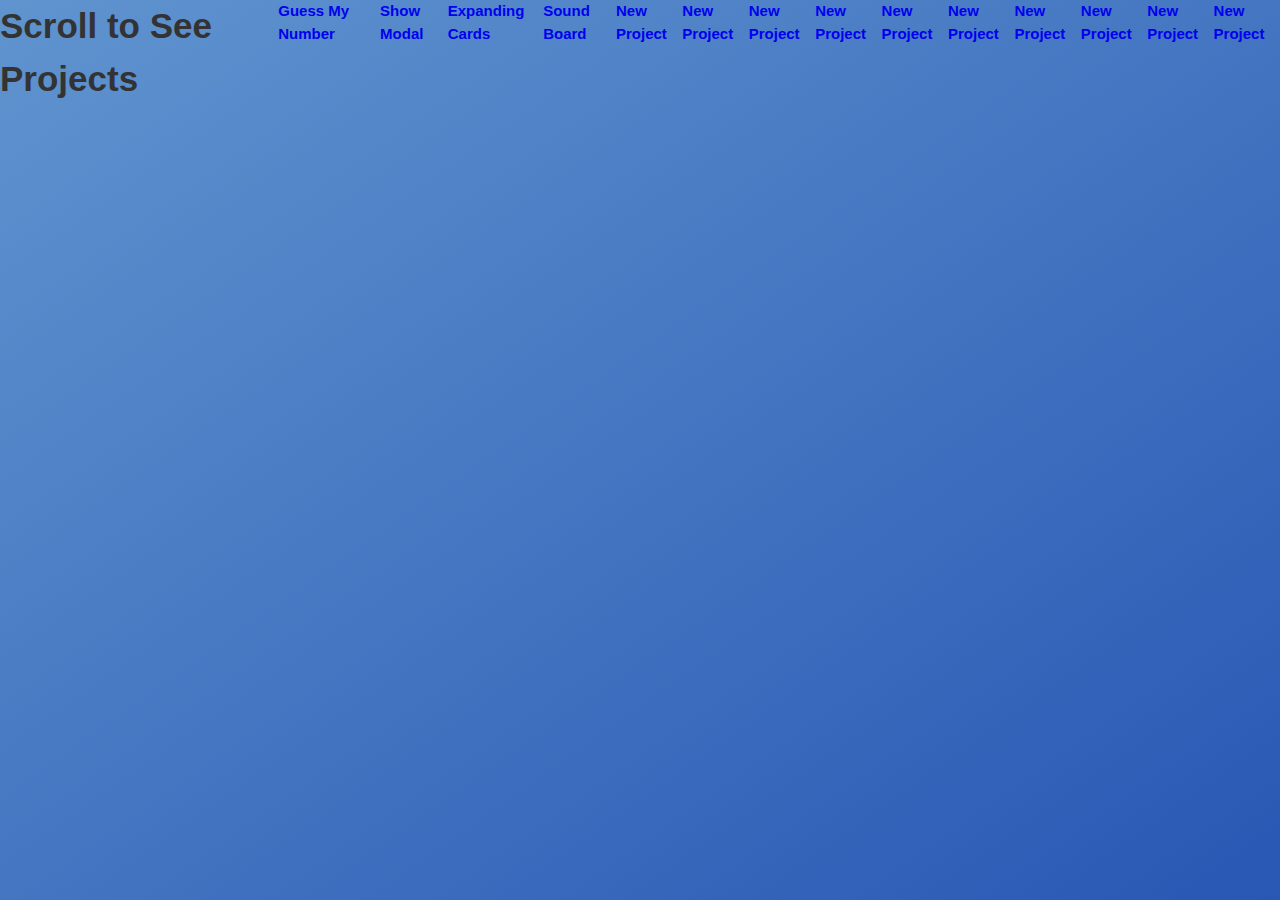
<file: index.html>
<!DOCTYPE html>
<html lang="en">
  <head>
    <meta charset="UTF-8" />
    <meta http-equiv="X-UA-Compatible" content="IE=edge" />
    <meta name="viewport" content="width=device-width, initial-scale=1.0" />
    <!-- <link
      rel="stylesheet"
      href="https://cdnjs.cloudflare.com/ajax/libs/font-awesome/5.15.3/css/all.min.css"
      integrity="sha512-iBBXm8fW90+nuLcSKlbmrPcLa0OT92xO1BIsZ+ywDWZCvqsWgccV3gFoRBv0z+8dLJgyAHIhR35VZc2oM/gI1w=="
      crossorigin="anonymous"
      referrerpolicy="no-referrer"
    /> -->
    <link rel="stylesheet" href="style.css" />
    <title>Scroll Animation</title>
  </head>
  <body>
    <h1>Scroll to See Projects</h1>
    <a
      href="https://skypressweb.github.io/javascript/Guess-My-Number/index.html"
      target="_blank"
      ><div class="box"><h2>Guess My Number</h2></div></a
    >
    <a
      href="https://skypressweb.github.io/javascript/Modal/index.html"
      target="_blank"
      ><div class="box"><h2>Show Modal</h2></div></a
    >
    <a
      href="https://skypressweb.github.io/javascript/Expanding-Cards/index.html"
      target="_blank"
      ><div class="box"><h2>Expanding Cards</h2></div></a
    >
    <a
      href="https://skypressweb.github.io/javascript/Sound-Board/index.html"
      target="_blank"
      ><div class="box"><h2>Sound Board</h2></div></a
    >
    <a href="#" target="_blank"
      ><div class="box"><h2>New Project</h2></div></a
    >
    <a href="#" target="_blank"
      ><div class="box"><h2>New Project</h2></div></a
    >
    <a href="#" target="_blank"
      ><div class="box"><h2>New Project</h2></div></a
    >
    <a href="#" target="_blank"
      ><div class="box"><h2>New Project</h2></div></a
    >
    <a href="#" target="_blank"
      ><div class="box"><h2>New Project</h2></div></a
    >
    <a href="#" target="_blank"
      ><div class="box"><h2>New Project</h2></div></a
    >
    <a href="#" target="_blank"
      ><div class="box"><h2>New Project</h2></div></a
    >
    <a href="#" target="_blank"
      ><div class="box"><h2>New Project</h2></div></a
    >
    <a href="#" target="_blank"
      ><div class="box"><h2>New Project</h2></div></a
    >
    <a href="#" target="_blank"
      ><div class="box"><h2>New Project</h2></div></a
    >

    <script src="script.js"></script>
  </body>
</html>
</file>
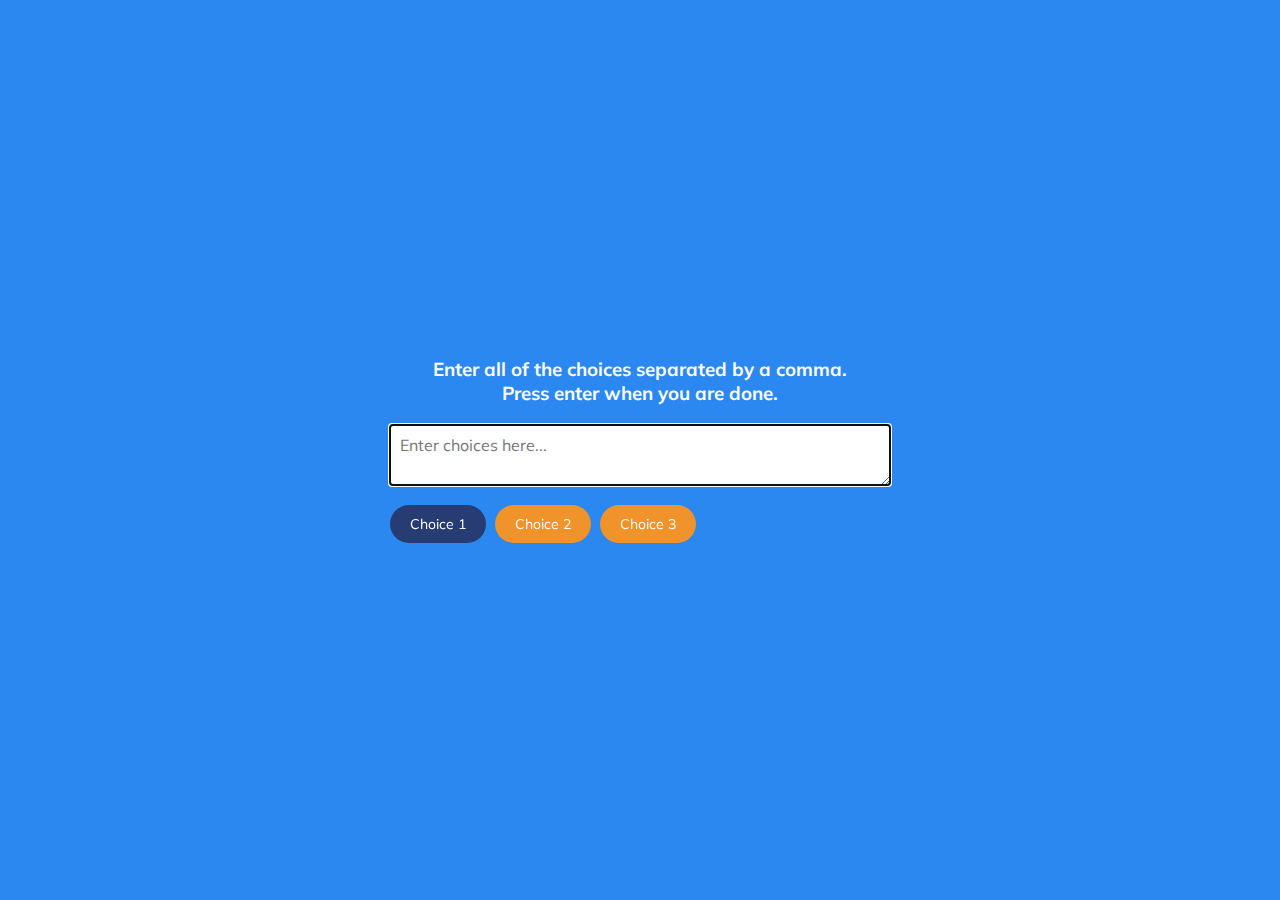
<file: _project_starter_/index.html>
<!DOCTYPE html>
<html lang="en">
  <head>
    <meta charset="UTF-8" />
    <meta http-equiv="X-UA-Compatible" content="IE=edge" />
    <meta name="viewport" content="width=device-width, initial-scale=1.0" />
    <!-- <link
      rel="stylesheet"
      href="https://cdnjs.cloudflare.com/ajax/libs/font-awesome/5.15.3/css/all.min.css"
      integrity="sha512-iBBXm8fW90+nuLcSKlbmrPcLa0OT92xO1BIsZ+ywDWZCvqsWgccV3gFoRBv0z+8dLJgyAHIhR35VZc2oM/gI1w=="
      crossorigin="anonymous"
      referrerpolicy="no-referrer"
    /> -->
    <link rel="stylesheet" href="style.css" />
    <title>Random Choice Picker</title>
  </head>
  <body>
    <div class="container">
      <h3>
        Enter all of the choices separated by a comma. <br />Press enter when
        you are done.
      </h3>
      <textarea placeholder="Enter choices here..." id="textarea"></textarea>
      <div id="tags">
        <span class="tag highlight">Choice 1</span>
        <span class="tag">Choice 2</span>
        <span class="tag">Choice 3</span>
      </div>
    </div>
    <script src="script.js"></script>
  </body>
</html>
</file>
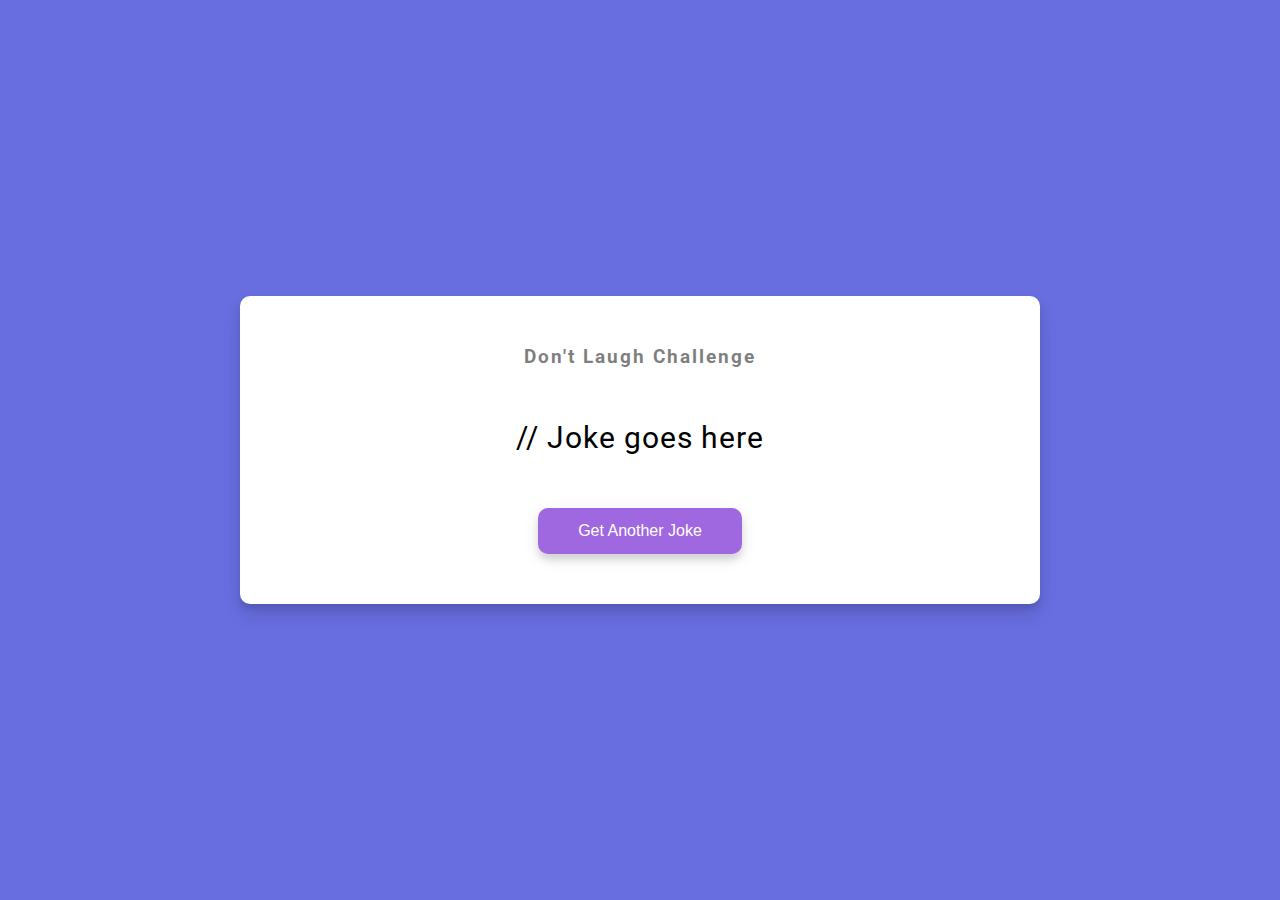
<file: Dad-Jokes/index.html>
<!DOCTYPE html>
<html lang="en">
  <head>
    <meta charset="UTF-8" />
    <meta http-equiv="X-UA-Compatible" content="IE=edge" />
    <meta name="viewport" content="width=device-width, initial-scale=1.0" />
    <!-- <link
      rel="stylesheet"
      href="https://cdnjs.cloudflare.com/ajax/libs/font-awesome/5.15.3/css/all.min.css"
      integrity="sha512-iBBXm8fW90+nuLcSKlbmrPcLa0OT92xO1BIsZ+ywDWZCvqsWgccV3gFoRBv0z+8dLJgyAHIhR35VZc2oM/gI1w=="
      crossorigin="anonymous"
      referrerpolicy="no-referrer"
    /> -->
    <link rel="stylesheet" href="style.css" />
    <title>Dad Jokes</title>
  </head>
  <body>
    <div class="container">
      <h3>Don't Laugh Challenge</h3>
      <div id="joke" class="joke">// Joke goes here</div>
      <button id="jokeBtn" class="btn">Get Another Joke</button>
    </div>

    <script src="script.js"></script>
  </body>
</html>
</file>
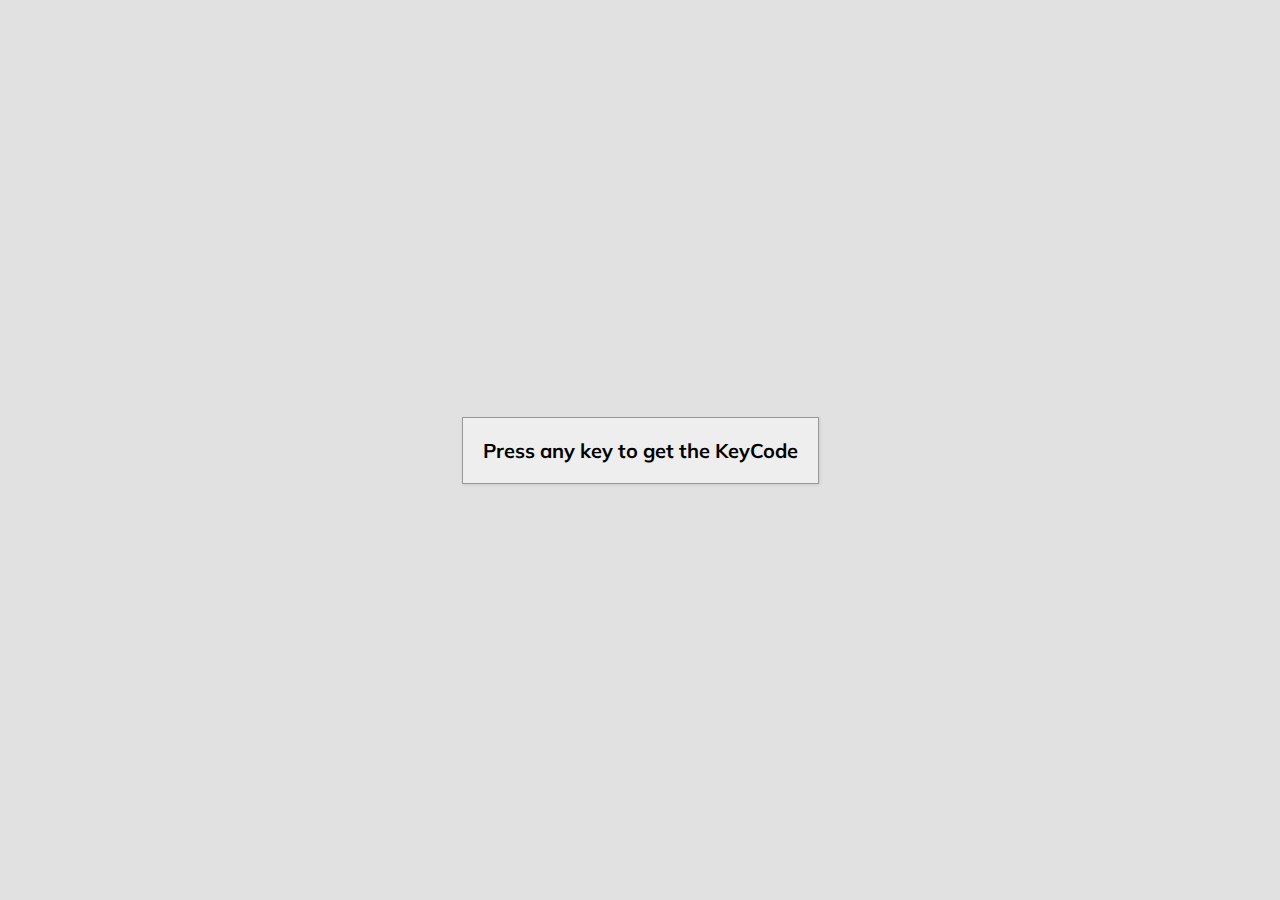
<file: Event-KeyCodes/index.html>
<!DOCTYPE html>
<html lang="en">
  <head>
    <meta charset="UTF-8" />
    <meta http-equiv="X-UA-Compatible" content="IE=edge" />
    <meta name="viewport" content="width=device-width, initial-scale=1.0" />
    <!-- <link
      rel="stylesheet"
      href="https://cdnjs.cloudflare.com/ajax/libs/font-awesome/5.15.3/css/all.min.css"
      integrity="sha512-iBBXm8fW90+nuLcSKlbmrPcLa0OT92xO1BIsZ+ywDWZCvqsWgccV3gFoRBv0z+8dLJgyAHIhR35VZc2oM/gI1w=="
      crossorigin="anonymous"
      referrerpolicy="no-referrer"
    /> -->
    <link rel="stylesheet" href="style.css" />
    <title>Event KeyCodes</title>
  </head>
  <body>
    <div id="insert">
      <div class="key">Press any key to get the KeyCode</div>
    </div>
    <script src="script.js"></script>
  </body>
</html>
</file>
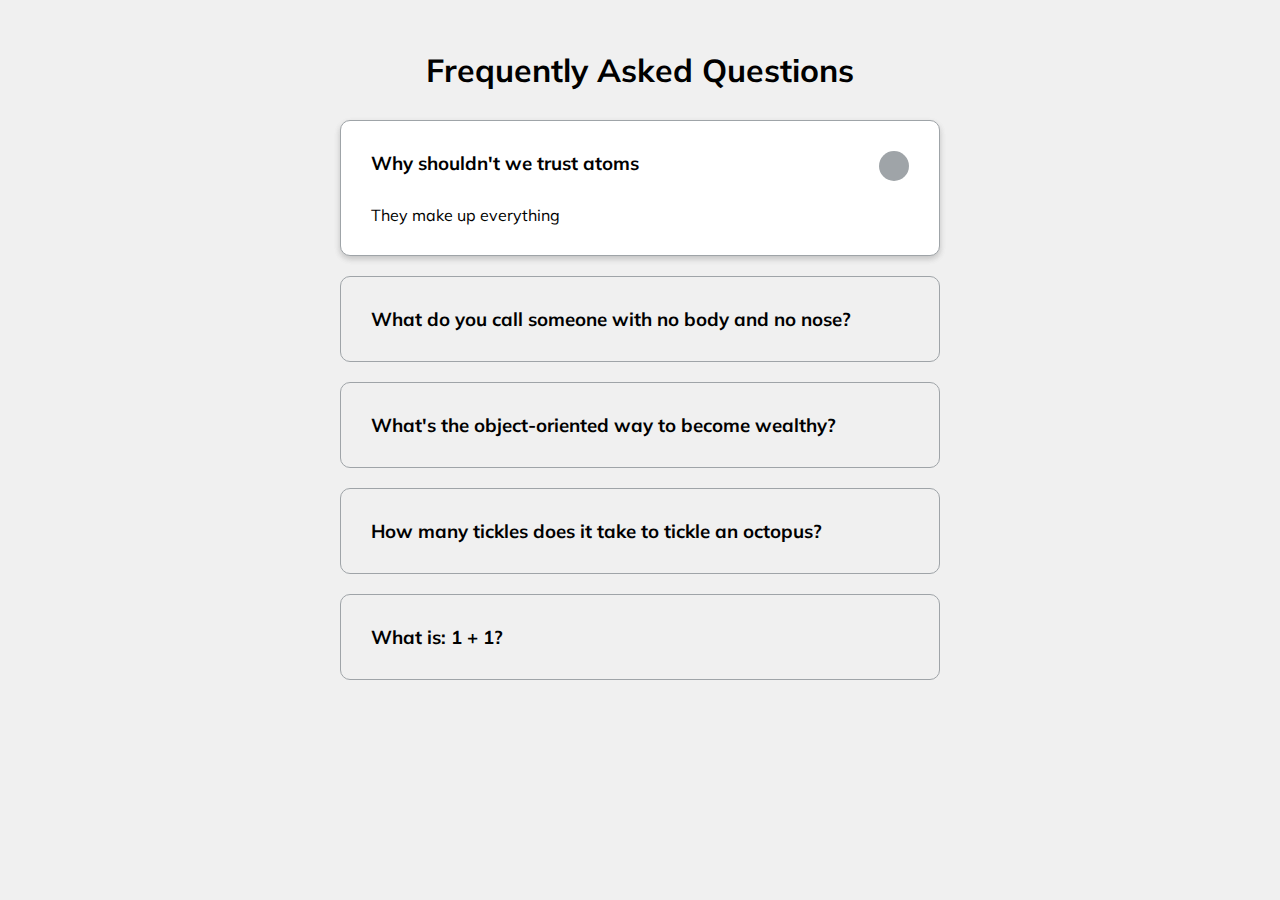
<file: FAQ-Toggle/index.html>
<!DOCTYPE html>
<html lang="en">
  <head>
    <meta charset="UTF-8" />
    <meta http-equiv="X-UA-Compatible" content="IE=edge" />
    <meta name="viewport" content="width=device-width, initial-scale=1.0" />
    <link
      rel="stylesheet"
      href="https://cdnjs.cloudflare.com/ajax/libs/font-awesome/5.15.3/css/all.min.css"
      integrity="sha512-iBBXm8fW90+nuLcSKlbmrPcLa0OT92xO1BIsZ+ywDWZCvqsWgccV3gFoRBv0z+8dLJgyAHIhR35VZc2oM/gI1w=="
      crossorigin="anonymous"
      referrerpolicy="no-referrer"
    />
    <link rel="stylesheet" href="style.css" />
    <title>FAQ</title>
  </head>
  <body>
    <h1>Frequently Asked Questions</h1>
    <div class="faq-container">
      <div class="faq active">
        <h3 class="faq-title">Why shouldn't we trust atoms</h3>
        <p class="faq-text">They make up everything</p>
        <button class="faq-toggle">
          <i class="fas fa-chevron-down"></i>
          <i class="fas fa-times"></i>
        </button>
      </div>
      <div class="faq">
        <h3 class="faq-title">
          What do you call someone with no body and no nose?
        </h3>
        <p class="faq-text">Nobody knows.</p>
        <button class="faq-toggle">
          <i class="fas fa-chevron-down"></i>
          <i class="fas fa-times"></i>
        </button>
      </div>

      <div class="faq">
        <h3 class="faq-title">
          What's the object-oriented way to become wealthy?
        </h3>
        <p class="faq-text">Inheritance.</p>
        <button class="faq-toggle">
          <i class="fas fa-chevron-down"></i>
          <i class="fas fa-times"></i>
        </button>
      </div>

      <div class="faq">
        <h3 class="faq-title">
          How many tickles does it take to tickle an octopus?
        </h3>
        <p class="faq-text">Ten-tickles!</p>
        <button class="faq-toggle">
          <i class="fas fa-chevron-down"></i>
          <i class="fas fa-times"></i>
        </button>
      </div>

      <div class="faq">
        <h3 class="faq-title">What is: 1 + 1?</h3>
        <p class="faq-text">Depends on who are you asking.</p>
        <button class="faq-toggle">
          <i class="fas fa-chevron-down"></i>
          <i class="fas fa-times"></i>
        </button>
      </div>
    </div>
    <script src="script.js"></script>
  </body>
</html>
</file>
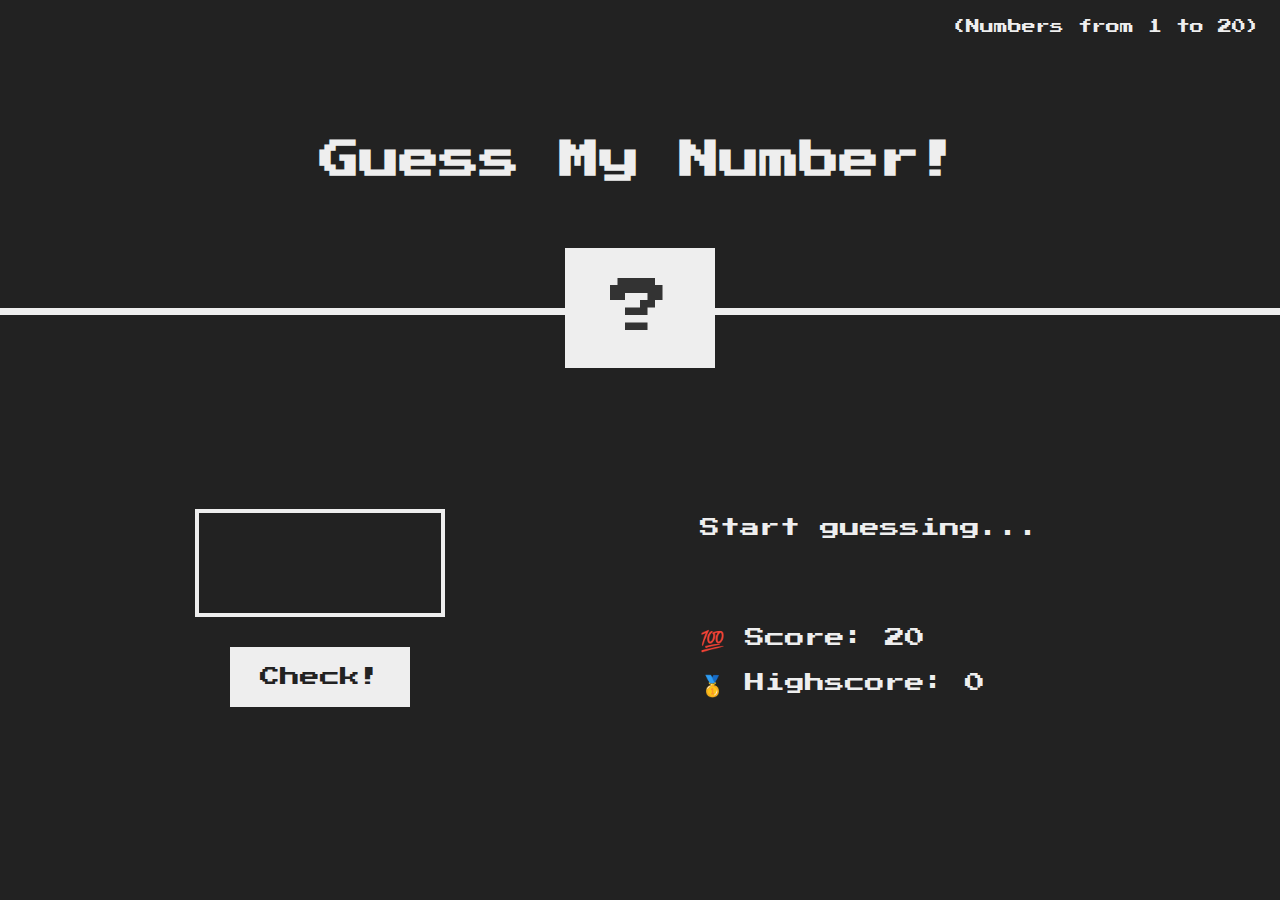
<file: Guess-My-Number/index.html>
<!DOCTYPE html>
<html lang="en">
  <head>
    <meta charset="UTF-8" />
    <meta name="viewport" content="width=device-width, initial-scale=1.0" />
    <meta http-equiv="X-UA-Compatible" content="ie=edge" />
    <link rel="stylesheet" href="style.css" />
    <title>Guess My Number!</title>
  </head>
  <body>
    <header>
      <h1 id="title">Guess My Number!</h1>
      <p class="between">(Numbers from 1 to 20)</p>
      <button class="btn again">Again!</button>
      <div class="number">?</div>
    </header>
    <main>
      <section class="left">
        <input type="number" class="guess" />
        <button class="btn check">Check!</button>
      </section>
      <section class="right">
        <p class="message">Start guessing...</p>
        <p class="label-score">💯 Score: <span class="score">20</span></p>
        <p class="label-highscore">
          🥇 Highscore: <span class="highscore">0</span>
        </p>
      </section>
    </main>
    <script src="script.js"></script>
  </body>
</html>
</file>
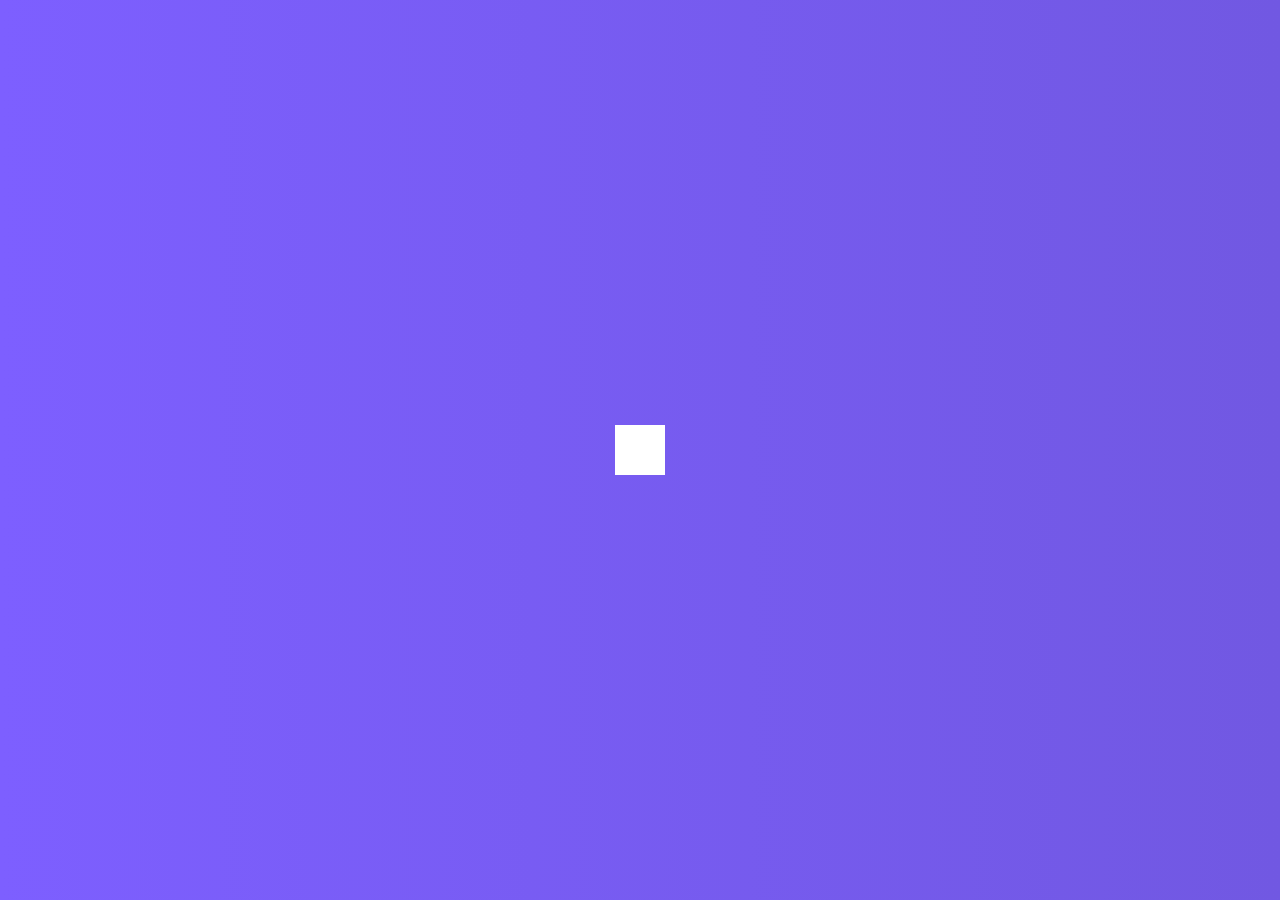
<file: Hidden-Search/index.html>
<!DOCTYPE html>
<html lang="en">
  <head>
    <meta charset="UTF-8" />
    <meta http-equiv="X-UA-Compatible" content="IE=edge" />
    <meta name="viewport" content="width=device-width, initial-scale=1.0" />
    <link
      rel="stylesheet"
      href="https://cdnjs.cloudflare.com/ajax/libs/font-awesome/5.15.3/css/all.min.css"
      integrity="sha512-iBBXm8fW90+nuLcSKlbmrPcLa0OT92xO1BIsZ+ywDWZCvqsWgccV3gFoRBv0z+8dLJgyAHIhR35VZc2oM/gI1w=="
      crossorigin="anonymous"
      referrerpolicy="no-referrer"
    />
    <link rel="stylesheet" href="style.css" />
    <title>Hidden Search</title>
  </head>
  <body>
    <div class="search">
      <input type="text" class="input" placeholder="Search..." />
      <button class="btn">
        <i class="fas fa-search"></i>
      </button>
    </div>
    <script src="script.js"></script>
  </body>
</html>
</file>
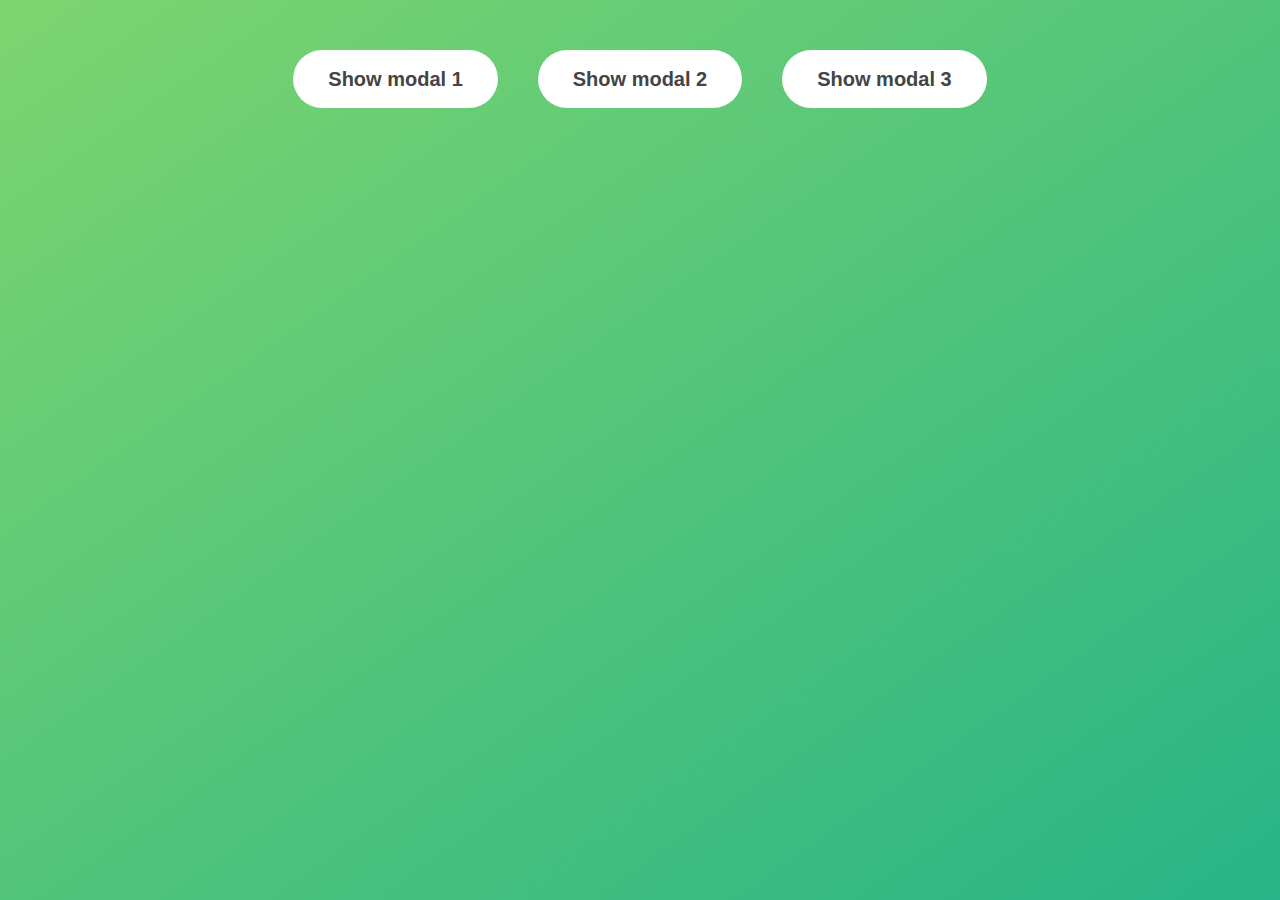
<file: Modal/index.html>
<!DOCTYPE html>
<html lang="en">
  <head>
    <meta charset="UTF-8" />
    <meta name="viewport" content="width=device-width, initial-scale=1.0" />
    <meta http-equiv="X-UA-Compatible" content="ie=edge" />
    <link rel="stylesheet" href="style.css" />
    <title>Modal window</title>
  </head>
  <body>
    <button class="show-modal">Show modal 1</button>
    <button class="show-modal">Show modal 2</button>
    <button class="show-modal">Show modal 3</button>

    <div class="modal hidden">
      <button class="close-modal">&times;</button>
      <h1>I'm a modal window 😍</h1>
      <p>
        Lorem ipsum dolor sit amet, consectetur adipisicing elit, sed do eiusmod
        tempor incididunt ut labore et dolore magna aliqua. Ut enim ad minim
        veniam, quis nostrud exercitation ullamco laboris nisi ut aliquip ex ea
        commodo consequat. Duis aute irure dolor in reprehenderit in voluptate
        velit esse cillum dolore eu fugiat nulla pariatur. Excepteur sint
        occaecat cupidatat non proident, sunt in culpa qui officia deserunt
        mollit anim id est laborum.
      </p>
    </div>
    <div class="overlay hidden"></div>

    <script src="script.js"></script>
  </body>
</html>
</file>
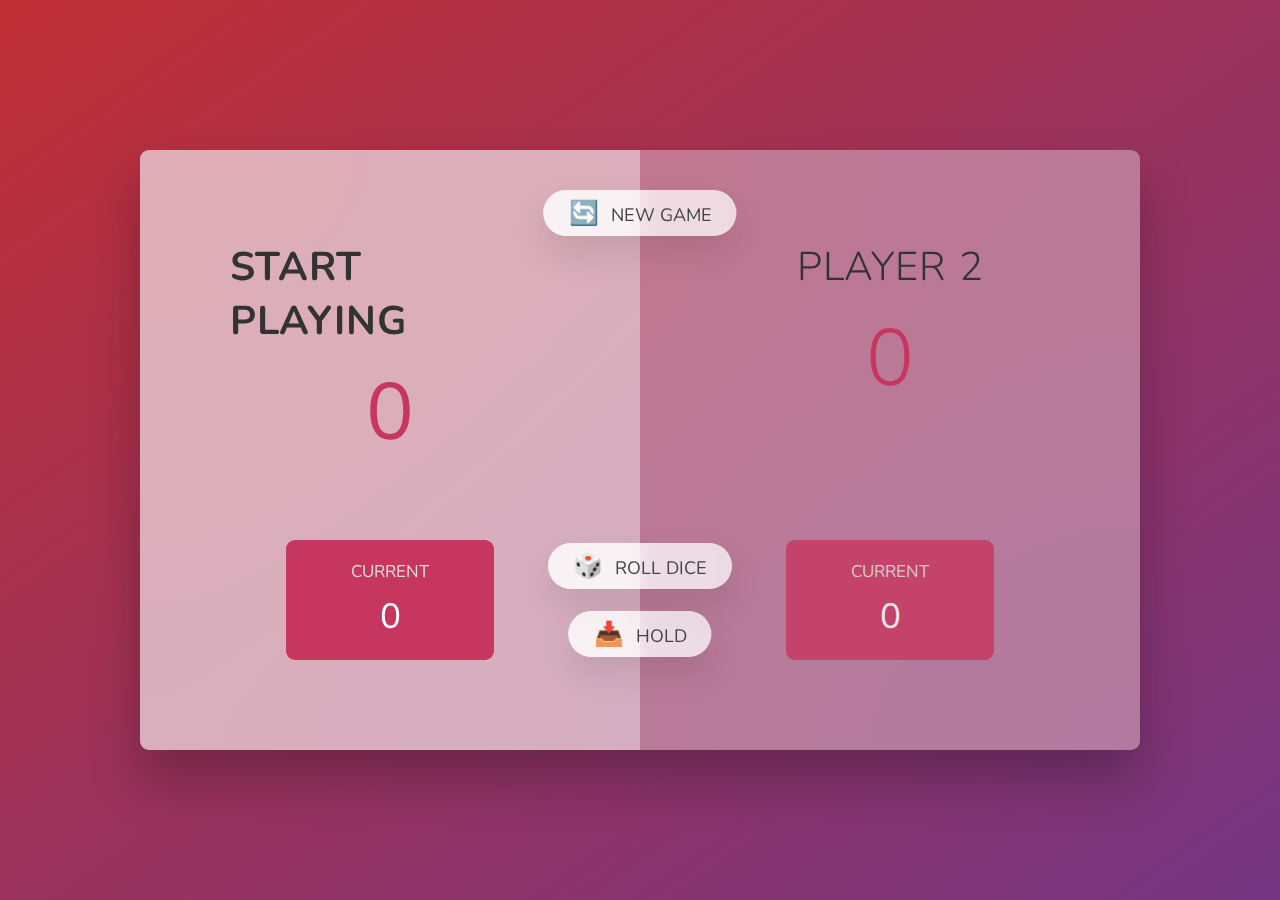
<file: Pig-Game/index.html>
<!DOCTYPE html>
<html lang="en">
  <head>
    <meta charset="UTF-8" />
    <meta name="viewport" content="width=device-width, initial-scale=1.0" />
    <meta http-equiv="X-UA-Compatible" content="ie=edge" />
    <link rel="stylesheet" href="style.css" />
    <title>Pig Game</title>
  </head>
  <body>
    <main>
      <section class="player player--0 player--active">
        <h2 class="name" id="name--0">Player 1</h2>
        <p class="score" id="score--0">43</p>
        <div class="current">
          <p class="current-label">Current</p>
          <p class="current-score" id="current--0">0</p>
        </div>
      </section>
      <section class="player player--1">
        <h2 class="name" id="name--1">Player 2</h2>
        <p class="score" id="score--1">24</p>
        <div class="current">
          <p class="current-label">Current</p>
          <p class="current-score" id="current--1">0</p>
        </div>
      </section>

      <img src="dice-5.png" alt="Playing dice" class="dice" />
      <button class="btn btn--new">🔄 New game</button>
      <button class="btn btn--roll">🎲 Roll dice</button>
      <button class="btn btn--hold">📥 Hold</button>
    </main>
    <script src="script.js"></script>
  </body>
</html>
</file>
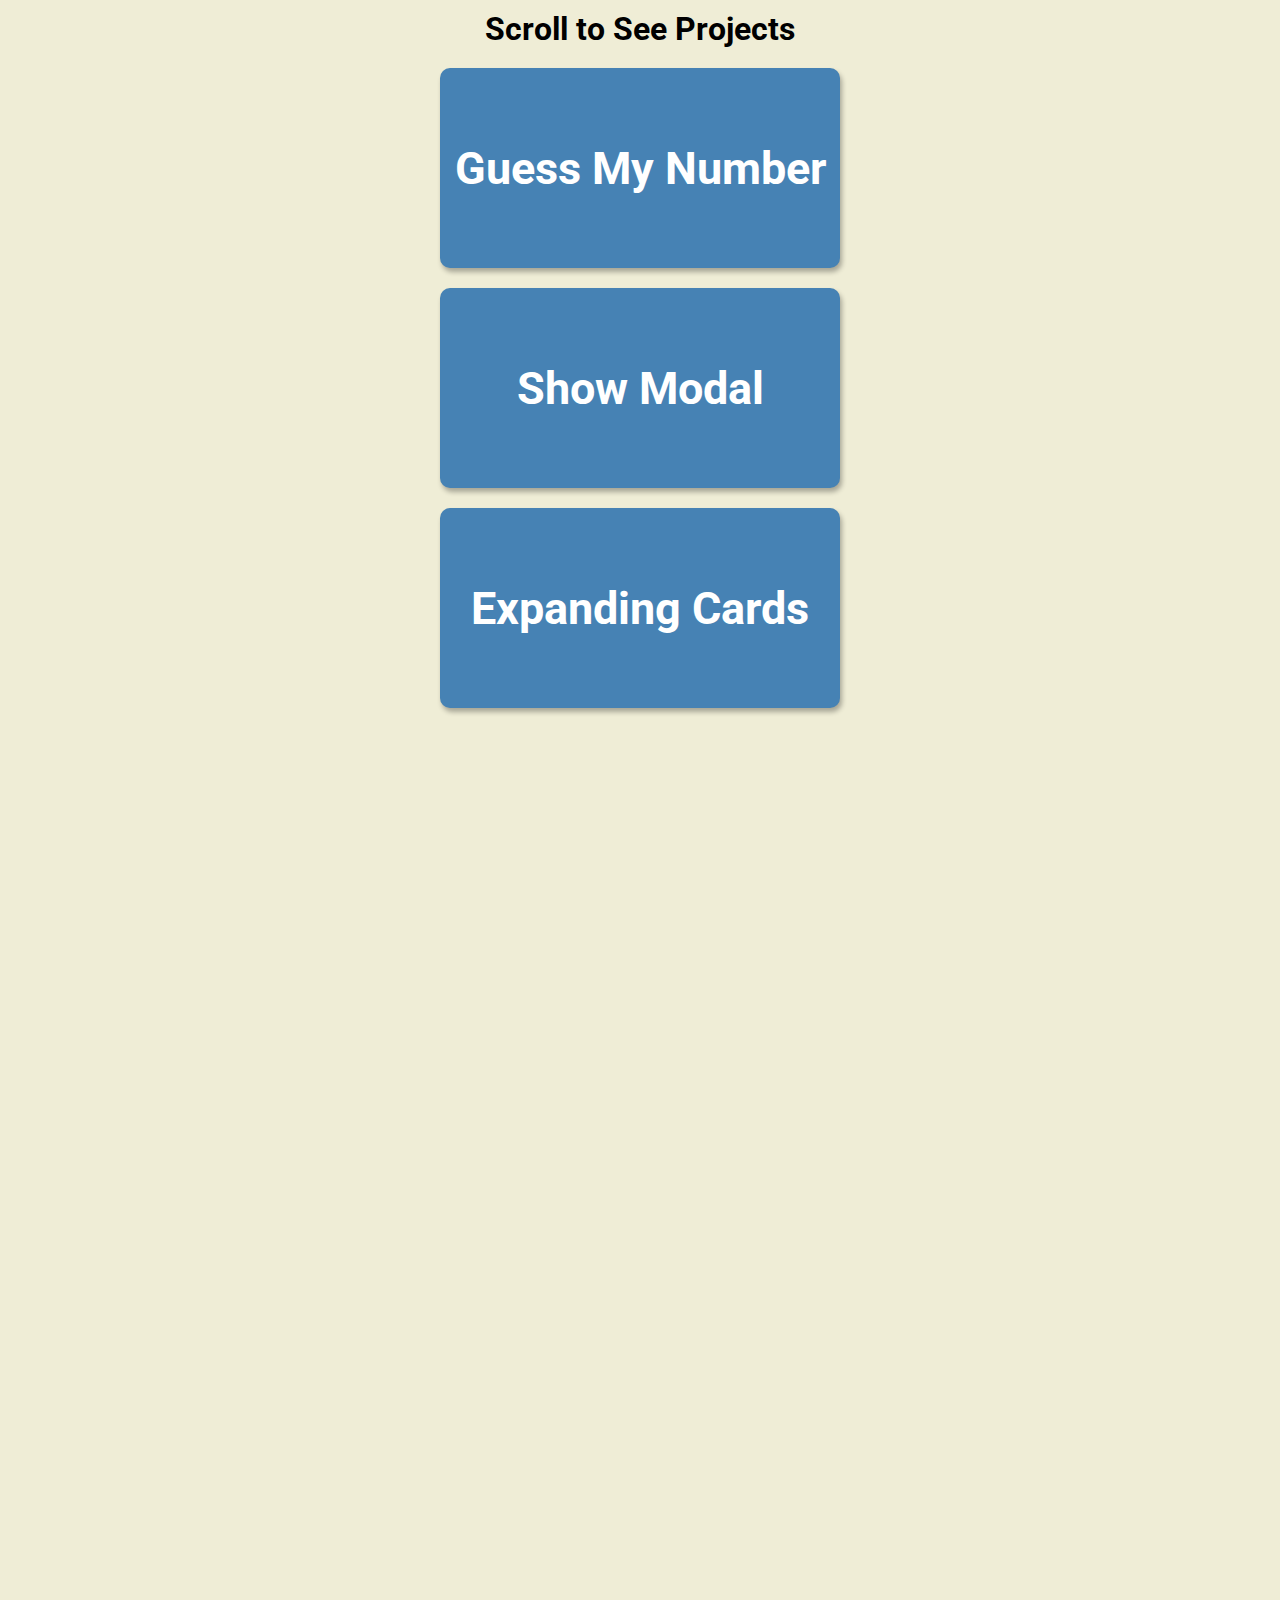
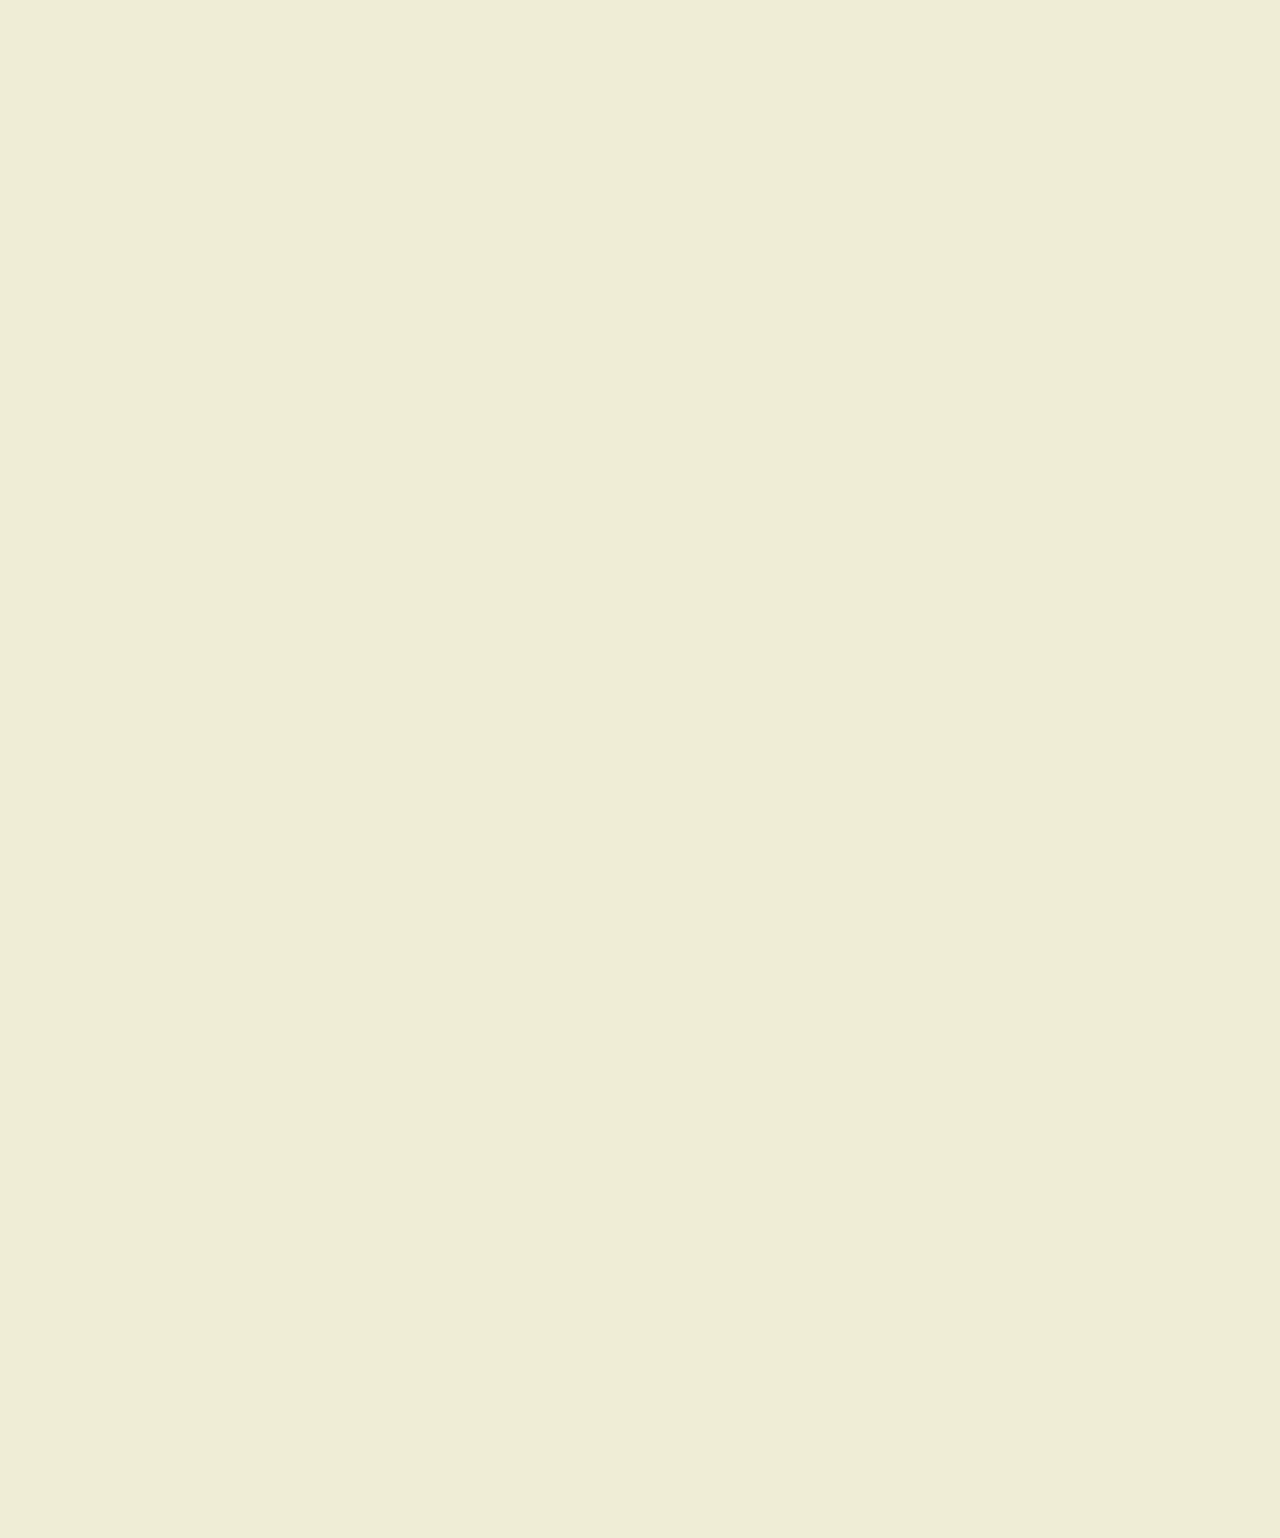
<file: Scrolling-Animation/index.html>
<!DOCTYPE html>
<html lang="en">
  <head>
    <meta charset="UTF-8" />
    <meta http-equiv="X-UA-Compatible" content="IE=edge" />
    <meta name="viewport" content="width=device-width, initial-scale=1.0" />
    <!-- <link
      rel="stylesheet"
      href="https://cdnjs.cloudflare.com/ajax/libs/font-awesome/5.15.3/css/all.min.css"
      integrity="sha512-iBBXm8fW90+nuLcSKlbmrPcLa0OT92xO1BIsZ+ywDWZCvqsWgccV3gFoRBv0z+8dLJgyAHIhR35VZc2oM/gI1w=="
      crossorigin="anonymous"
      referrerpolicy="no-referrer"
    /> -->
    <link rel="stylesheet" href="style.css" />
    <title>Scroll Animation</title>
  </head>
  <body>
    <h1>Scroll to See Projects</h1>
    <a
      href="https://skypressweb.github.io/javascript/Guess-My-Number/index.html"
      target="_blank"
      ><div class="box"><h2>Guess My Number</h2></div></a
    >
    <a
      href="https://skypressweb.github.io/javascript/Modal/index.html"
      target="_blank"
      ><div class="box"><h2>Show Modal</h2></div></a
    >
    <a
      href="https://skypressweb.github.io/javascript/Expanding-Cards/index.html"
      target="_blank"
      ><div class="box"><h2>Expanding Cards</h2></div></a
    >
    <a href="#" target="_blank"
      ><div class="box"><h2>New Project</h2></div></a
    >
    <a href="#" target="_blank"
      ><div class="box"><h2>New Project</h2></div></a
    >
    <a href="#" target="_blank"
      ><div class="box"><h2>New Project</h2></div></a
    >
    <a href="#" target="_blank"
      ><div class="box"><h2>New Project</h2></div></a
    >
    <a href="#" target="_blank"
      ><div class="box"><h2>New Project</h2></div></a
    >
    <a href="#" target="_blank"
      ><div class="box"><h2>New Project</h2></div></a
    >
    <a href="#" target="_blank"
      ><div class="box"><h2>New Project</h2></div></a
    >
    <a href="#" target="_blank"
      ><div class="box"><h2>New Project</h2></div></a
    >
    <a href="#" target="_blank"
      ><div class="box"><h2>New Project</h2></div></a
    >
    <a href="#" target="_blank"
      ><div class="box"><h2>New Project</h2></div></a
    >
    <a href="#" target="_blank"
      ><div class="box"><h2>New Project</h2></div></a
    >

    <script src="script.js"></script>
  </body>
</html>
</file>
<file: style.css>
* {
  margin: 0;
  padding: 0;
  box-sizing: inherit;
}

html {
  font-size: 62.5%;
  box-sizing: border-box;
}

h1 {
  font-size: 3.5rem;
  margin-bottom: 2rem;
  width: auto;
}

p {
  font-size: 1.8rem;
}

a {
  text-decoration: none;
}

body {
  font-family: sans-serif;
  color: #333;
  line-height: 1.5;
  height: 100vh;
  position: relative;
  display: flex;
  align-items: flex-start;
  justify-content: center;
  background: linear-gradient(to top left, #2857b4, #6094cf);
}

.heading {
  margin-bottom: 150px;
  color: #fff;
}

.show-modal {
  font-size: 2rem;
  font-weight: 600;
  padding: 1.75rem 3.5rem;
  margin: 5rem 2rem;
  border: none;
  background-color: #fff;
  color: #444;
  border-radius: 10rem;
  cursor: pointer;
}

.close-modal {
  position: absolute;
  top: 1.2rem;
  right: 2rem;
  font-size: 5rem;
  color: #333;
  cursor: pointer;
  border: none;
  background: none;
}
</file>
<file: _project_starter_/style.css>
@import url('https://fonts.googleapis.com/css2?family=Muli&display=swap');

* {
  box-sizing: border-box;
}
body {
  background-color: #2b88f0;
  font-family: 'Muli', sans-serif;
  margin: 0;
  display: flex;
  flex-direction: column;
  align-items: center;
  justify-content: center;
  height: 100vh;
  overflow: hidden;
}

h3 {
  color: #fff;
  margin: 10px 0 20px;
  text-align: center;
}

.container {
  width: 500px;
}

textarea {
  border: none;
  display: block;
  width: 100%;
  font-family: inherit;
  padding: 10px;
  margin: 0 0 20px;
  font-size: 16px;
}

.tag {
  background-color: #f0932b;
  color: #fff;
  border-radius: 50px;
  padding: 10px 20px;
  margin: 0 5px 10px 0;
  font-size: 14px;
  display: inline-block;
}

.tag.highlight {
  background-color: #273c72;
}
</file>
<file: Dad-Jokes/style.css>
@import url('https://fonts.googleapis.com/css2?family=Roboto:wght@400;700&display=swap');

* {
  box-sizing: border-box;
}
body {
  background-color: #686de0;
  font-family: 'Roboto', sans-serif;
  margin: 0;
  display: flex;
  flex-direction: column;
  align-items: center;
  justify-content: center;
  height: 100vh;
  overflow: hidden;
  padding: 20px;
}

.container {
  background-color: #fff;
  border-radius: 10px;
  box-shadow: 0 10px 20px rgba(0, 0, 0, 0.1), 0 6px 6px rgba(0, 0, 0, 0.1);
  padding: 50px 20px;
  text-align: center;
  max-width: 100%;
  width: 800px;
}

h3 {
  margin: 0;
  opacity: 0.5;
  letter-spacing: 2px;
}

.joke {
  font-size: 30px;
  letter-spacing: 1px;
  line-height: 40px;
  margin: 50px auto;
  max-width: 600px;
}

.btn {
  background-color: #9f68e0;
  color: #fff;
  border: 0;
  border-radius: 10px;
  box-shadow: 0 5px 15px rgba(0, 0, 0, 0.1), 0 6px 6px rgba(0, 0, 0, 0.1);
  padding: 14px 40px;
  font-size: 16px;
  cursor: pointer;
}

.btn:active {
  transform: scale(0.98);
}

.btn:focus {
  outline: 0;
}
</file>
<file: Event-KeyCodes/style.css>
@import url('https://fonts.googleapis.com/css2?family=Muli&display=swap');

* {
  box-sizing: border-box;
}
body {
  background-color: #e1e1e1;
  font-family: 'Muli', sans-serif;
  margin: 0;
  display: flex;
  text-align: center;
  align-items: center;
  justify-content: center;
  height: 100vh;
  overflow: hidden;
}

.key {
  border: 1px solid #999;
  background-color: #eee;
  box-shadow: 1px 1px 3px rgba(0, 0, 0, 0.1);
  display: inline-flex;
  align-items: center;
  font-size: 20px;
  font-weight: bold;
  padding: 20px;
  flex-direction: column;
  margin: 10px;
  min-width: 150px;
  position: relative;
}

.key small {
  position: absolute;
  top: -24px;
  left: 0;
  text-align: center;
  width: 100%;
  color: #555;
  font-size: 14px;
}
</file>
<file: FAQ-Toggle/style.css>
@import url('https://fonts.googleapis.com/css2?family=Muli&display=swap');

* {
  box-sizing: border-box;
}
body {
  font-family: 'Muli', sans-serif;
  background-color: #f0f0f0;
}

h1 {
  margin: 50px 0 30px;
  text-align: center;
}

.faq-container {
  max-width: 600px;
  margin: 0 auto;
}

.faq {
  background-color: transparent;
  border: 1px solid #9fa4a8;
  border-radius: 10px;
  margin: 20px 0;
  padding: 30px;
  position: relative;
  overflow: hidden;
  transition: 0.3s ease;
}

.faq.active {
  background-color: #fff;
  box-shadow: 0 3px 6px rgba(0, 0, 0, 0.1), 0 3px 6px rgba(0, 0, 0, 0.1);
}

.faq.active::before,
.faq.active::after {
  content: '\f075';
  font-family: 'Font Awesome 5 Free';
  color: #2ecc71;
  font-size: 7rem;
  position: absolute;
  opacity: 0.2;
  top: 20px;
  left: 20px;
  z-index: 0;
}

.faq.active::before {
  color: #3498db;
  top: -10px;
  left: -30px;
  transform: rotateY(180deg);
}

.faq-title {
  margin: 0 35px 0 0;
}

.faq-text {
  display: none;
  margin: 30px 0 0;
}

.faq.active .faq-text {
  display: block;
}

.faq-toggle {
  background-color: transparent;
  border: 0;
  border-radius: 50%;
  cursor: pointer;
  display: flex;
  align-items: center;
  justify-content: center;
  font-size: 16px;
  padding: 0;
  position: absolute;
  top: 30px;
  right: 30px;
  height: 30px;
  width: 30px;
}

.faq-toggle:focus {
  outline: 0;
}

.faq-toggle .fa-times {
  display: none;
  color: #fff;
}

.faq.active .faq-toggle .fa-times {
  display: block;
}

.faq.active .faq-toggle .fa-chevron-down {
  display: none;
}

.faq.active .faq-toggle {
  background-color: #9fa4a8;
}
</file>
<file: Guess-My-Number/style.css>
@import url('https://fonts.googleapis.com/css?family=Press+Start+2P&display=swap');

* {
  margin: 0;
  padding: 0;
  box-sizing: inherit;
}

html {
  font-size: 62.5%;
  box-sizing: border-box;
}

body {
  font-family: 'Press Start 2P', sans-serif;
  color: #eee;
  background-color: #222;
  /* background-color: #60b347; */
}

/* LAYOUT */
header {
  position: relative;
  height: 35vh;
  border-bottom: 7px solid #eee;
}

main {
  height: 65vh;
  color: #eee;
  display: flex;
  align-items: center;
  justify-content: space-around;
}

.left {
  width: 52rem;
  display: flex;
  flex-direction: column;
  align-items: center;
}

.right {
  width: 52rem;
  font-size: 2rem;
}

/* ELEMENTS STYLE */
h1 {
  font-size: 4rem;
  text-align: center;
  position: absolute;
  width: 100%;
  top: 52%;
  left: 50%;
  transform: translate(-50%, -50%);
}

.number {
  background: #eee;
  color: #333;
  font-size: 6rem;
  width: 15rem;
  padding: 3rem 0rem;
  text-align: center;
  position: absolute;
  bottom: 0;
  left: 50%;
  transform: translate(-50%, 50%);
}

.between {
  font-size: 1.4rem;
  position: absolute;
  top: 2rem;
  right: 2rem;
}

.again {
  position: absolute;
  top: 2rem;
  left: 2rem;
}

.guess {
  background: none;
  border: 4px solid #eee;
  font-family: inherit;
  color: inherit;
  font-size: 5rem;
  padding: 2.5rem;
  width: 25rem;
  text-align: center;
  display: block;
  margin-bottom: 3rem;
}

.btn {
  border: none;
  background-color: #eee;
  color: #222;
  font-size: 2rem;
  font-family: inherit;
  padding: 2rem 3rem;
  cursor: pointer;
}

.btn:hover {
  background-color: #ccc;
}

.message {
  margin-bottom: 8rem;
  height: 3rem;
}

.label-score {
  margin-bottom: 2rem;
}
</file>
<file: Hidden-Search/style.css>
@import url('https://fonts.googleapis.com/css2?family=Roboto:wght@400;700&display=swap');

* {
  box-sizing: border-box;
}
body {
  background-image: linear-gradient(90deg, #7d5fff, #7158e2);
  font-family: 'Roboto', sans-serif;
  margin: 0;
  display: flex;
  align-items: center;
  justify-content: center;
  height: 100vh;
  overflow: hidden;
}

.search {
  position: relative;
  height: 50px;
}

.search .input {
  background-color: #fff;
  border: 0;
  font-size: 18px;
  padding: 15px;
  height: 50px;
  width: 50px;
  transition: width 0.3s ease;
}

.btn {
  background-color: #fff;
  border: 0;
  cursor: pointer;
  font-size: 24px;
  position: absolute;
  top: 0;
  left: 0;
  height: 50px;
  width: 50px;
  transition: transform 0.3s ease;
}

.btn:focus,
.input:focus {
  outline: none;
}

.search.active .input {
  width: 200px;
}

.search.active .btn {
  transform: translateX(198px);
}
</file>
<file: Modal/style.css>
* {
  margin: 0;
  padding: 0;
  box-sizing: inherit;
}

html {
  font-size: 62.5%;
  box-sizing: border-box;
}

body {
  font-family: sans-serif;
  color: #333;
  line-height: 1.5;
  height: 100vh;
  position: relative;
  display: flex;
  align-items: flex-start;
  justify-content: center;
  background: linear-gradient(to top left, #28b487, #7dd56f);
}

.show-modal {
  font-size: 2rem;
  font-weight: 600;
  padding: 1.75rem 3.5rem;
  margin: 5rem 2rem;
  border: none;
  background-color: #fff;
  color: #444;
  border-radius: 10rem;
  cursor: pointer;
}

.close-modal {
  position: absolute;
  top: 1.2rem;
  right: 2rem;
  font-size: 5rem;
  color: #333;
  cursor: pointer;
  border: none;
  background: none;
}

h1 {
  font-size: 2.5rem;
  margin-bottom: 2rem;
}

p {
  font-size: 1.8rem;
}

/* -------------------------- */
/* CLASSES TO MAKE MODAL WORK */
.hidden {
  display: none;
}

.modal {
  position: absolute;
  top: 50%;
  left: 50%;
  transform: translate(-50%, -50%);
  width: 70%;

  background-color: white;
  padding: 6rem;
  border-radius: 5px;
  box-shadow: 0 3rem 5rem rgba(0, 0, 0, 0.3);
  z-index: 10;
}

.overlay {
  position: absolute;
  top: 0;
  left: 0;
  width: 100%;
  height: 100%;
  background-color: rgba(0, 0, 0, 0.6);
  backdrop-filter: blur(3px);
  z-index: 5;
}
</file>
<file: Pig-Game/style.css>
@import url('https://fonts.googleapis.com/css2?family=Nunito&display=swap');

* {
  margin: 0;
  padding: 0;
  box-sizing: inherit;
}

html {
  font-size: 62.5%;
  box-sizing: border-box;
}

body {
  font-family: 'Nunito', sans-serif;
  font-weight: 400;
  height: 100vh;
  color: #333;
  background-image: linear-gradient(to top left, #753682 0%, #bf2e34 100%);
  display: flex;
  align-items: center;
  justify-content: center;
}

/* LAYOUT */
main {
  position: relative;
  width: 100rem;
  height: 60rem;
  background-color: rgba(255, 255, 255, 0.35);
  backdrop-filter: blur(200px);
  filter: blur();
  box-shadow: 0 3rem 5rem rgba(0, 0, 0, 0.25);
  border-radius: 9px;
  overflow: hidden;
  display: flex;
}

.player {
  flex: 50%;
  padding: 9rem;
  display: flex;
  flex-direction: column;
  align-items: center;
  transition: all 0.75s;
}

/* ELEMENTS */
.name {
  position: relative;
  font-size: 4rem;
  text-transform: uppercase;
  letter-spacing: 1px;
  word-spacing: 2px;
  font-weight: 300;
  margin-bottom: 1rem;
}

.score {
  font-size: 8rem;
  font-weight: 300;
  color: #c7365f;
  margin-bottom: auto;
}

.player--active {
  background-color: rgba(255, 255, 255, 0.4);
}
.player--active .name {
  font-weight: 700;
}
.player--active .score {
  font-weight: 400;
}

.player--active .current {
  opacity: 1;
}

.current {
  background-color: #c7365f;
  opacity: 0.8;
  border-radius: 9px;
  color: #fff;
  width: 65%;
  padding: 2rem;
  text-align: center;
  transition: all 0.75s;
}

.current-label {
  text-transform: uppercase;
  margin-bottom: 1rem;
  font-size: 1.7rem;
  color: #ddd;
}

.current-score {
  font-size: 3.5rem;
}

/* ABSOLUTE POSITIONED ELEMENTS */
.btn {
  position: absolute;
  left: 50%;
  transform: translateX(-50%);
  color: #444;
  background: none;
  border: none;
  font-family: inherit;
  font-size: 1.8rem;
  text-transform: uppercase;
  cursor: pointer;
  font-weight: 400;
  transition: all 0.2s;

  background-color: white;
  background-color: rgba(255, 255, 255, 0.6);
  backdrop-filter: blur(10px);

  padding: 0.7rem 2.5rem;
  border-radius: 50rem;
  box-shadow: 0 1.75rem 3.5rem rgba(0, 0, 0, 0.1);
}

.btn::first-letter {
  font-size: 2.4rem;
  display: inline-block;
  margin-right: 0.7rem;
}

.btn--new {
  top: 4rem;
}
.btn--roll {
  top: 39.3rem;
}
.btn--hold {
  top: 46.1rem;
}

.btn:active {
  transform: translate(-50%, 3px);
  box-shadow: 0 1rem 2rem rgba(0, 0, 0, 0.15);
}

.btn:focus {
  outline: none;
}

.dice {
  position: absolute;
  left: 50%;
  top: 16.5rem;
  transform: translateX(-50%);
  height: 10rem;
  box-shadow: 0 2rem 5rem rgba(0, 0, 0, 0.2);
}

.player--winner {
  background-color: #36c79e;
}

.player--winner .name {
  font-weight: 700;
  color: #c7365f;
}

.hidden {
  display: none;
}
</file>
<file: Scrolling-Animation/style.css>
@import url('https://fonts.googleapis.com/css2?family=Roboto:wght@400;700&display=swap');

* {
  box-sizing: border-box;
}
body {
  background-color: #efedd6;
  font-family: 'Roboto', sans-serif;
  margin: 0;
  display: flex;
  flex-direction: column;
  align-items: center;
  justify-content: center;
  overflow-x: hidden;
}

h1 {
  margin: 10px;
}

a {
  text-decoration: none;
}

.box {
  background-color: steelblue;
  color: #fff;
  display: flex;
  align-items: center;
  justify-content: center;
  width: 400px;
  height: 200px;
  margin: 10px;
  border-radius: 10px;
  box-shadow: 2px 4px 5px rgba(0, 0, 0, 0.3);
  transform: translateX(400%);
  transition: transform 0.4s ease;
}

.box:nth-of-type(even) {
  transform: translateX(-400%);
}

.box.show {
  transform: translateX(0);
}

.box h2 {
  font-size: 45px;
}
</file>
